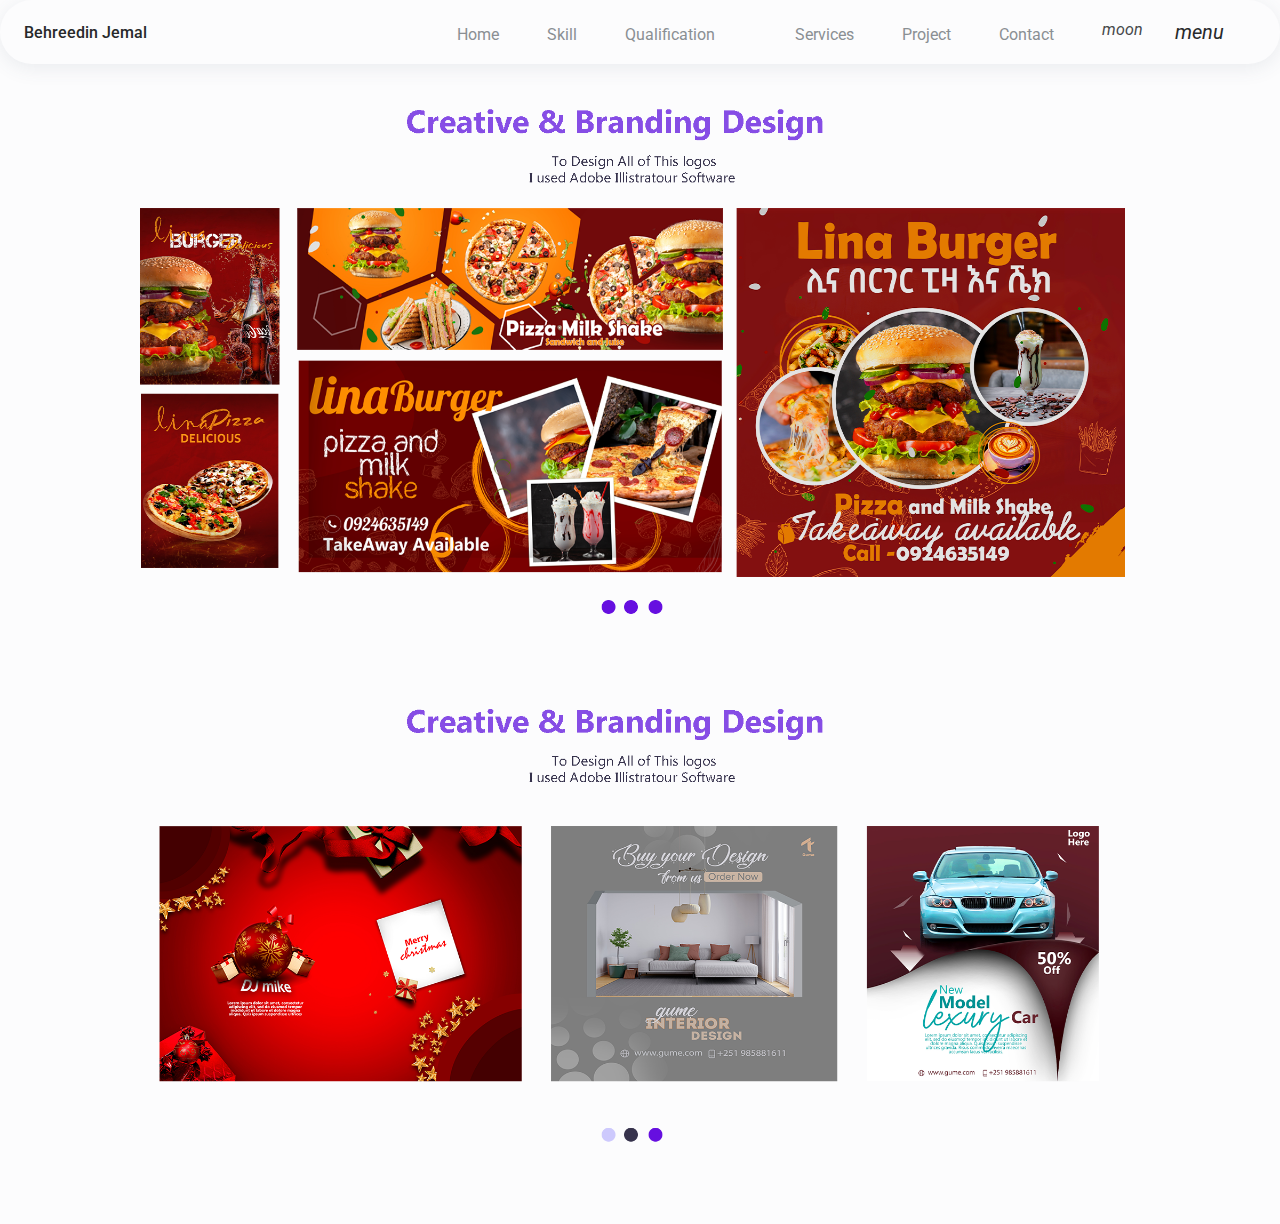
<file: beyre.com/cre.html>
<!DOCTYPE html>
<html lang="en">
<head>
    <meta charset="UTF-8">
    <meta http-equiv="X-UA-Compatible" content="IE=edge">
    <meta name="viewport" content="width=device-width, initial-scale=1.0">
    <title>logo</title>
    <link rel="stylesheet" href="cre.css">
</head>
<body>
    <header class="header" id="header">
        <nav class="nav-container">

            <a href="" class="nav__logo">
                Behreedin Jemal
            </a>
       
            <div class="nav__menu" id="nav__menu">
                <ul class="nav__list grid">
                    <li class="nav__item">
                        <a href="index.html" class="nav__link">
                            <i class="ri-home-5-line"></i> Home
                        </a>

                        <a href="index.html#skills" class="nav__link">
                            <i class="ri-trophy-line"></i> Skill
                        </a>

                        <a href="index.html#qualification" class="nav__link">
                            <i class="ri-book-open-line"></i> Qualification
                        </a>

                    </li>

                    <li class="nav__item">
                        
                        <a href="index.html#services" class="nav__link">
                            <i class="ri-briefcase-line"></i> Services 
                        </a>

                        <a href="index.html#projects" class="nav__link">
                            <i class="ri-image-line"></i> Project
                        </a>

                        <a href="index.html#contatct" class="nav__link">
                            <i class="ri-chat-3-line"></i> Contact
                        </a>

                    </li>
                    

                  
                </ul>

                <div class="nav__close" id="nav__close">
                    <i class="ri-close-fill"></i>
                </div>

            </div>

            <div class="nav__buttuns">
                <i class="ri-moon-line change-theme" id="theme-button">moon</i>
            

                <div class="nav__toggle" id="nav__toggle">
                    <i class="ri-menu-4-fill">menu</i> 
                </div>
            </div>
            
        </nav>
    </header>

    <div class="home1">
        <img src="img2/cre-1.png" alt="sample logo">
        <img src="img2/cre2.png" alt="sample logo">
        <img src="img2/cre-3.png" alt="sample logo">
        <img src="img2/cre4.png" alt="sample logo">
    </div>

    <div class="home2">
        <img src="big/cr-1.png" alt="sample logo">
        <img src="big/cre-2.png" alt="sample logo">
    </div>
    <script src="big/scrollreveal.min.js"></script>
    <script src="logo.js"></script>
</body>
</html>
</file>
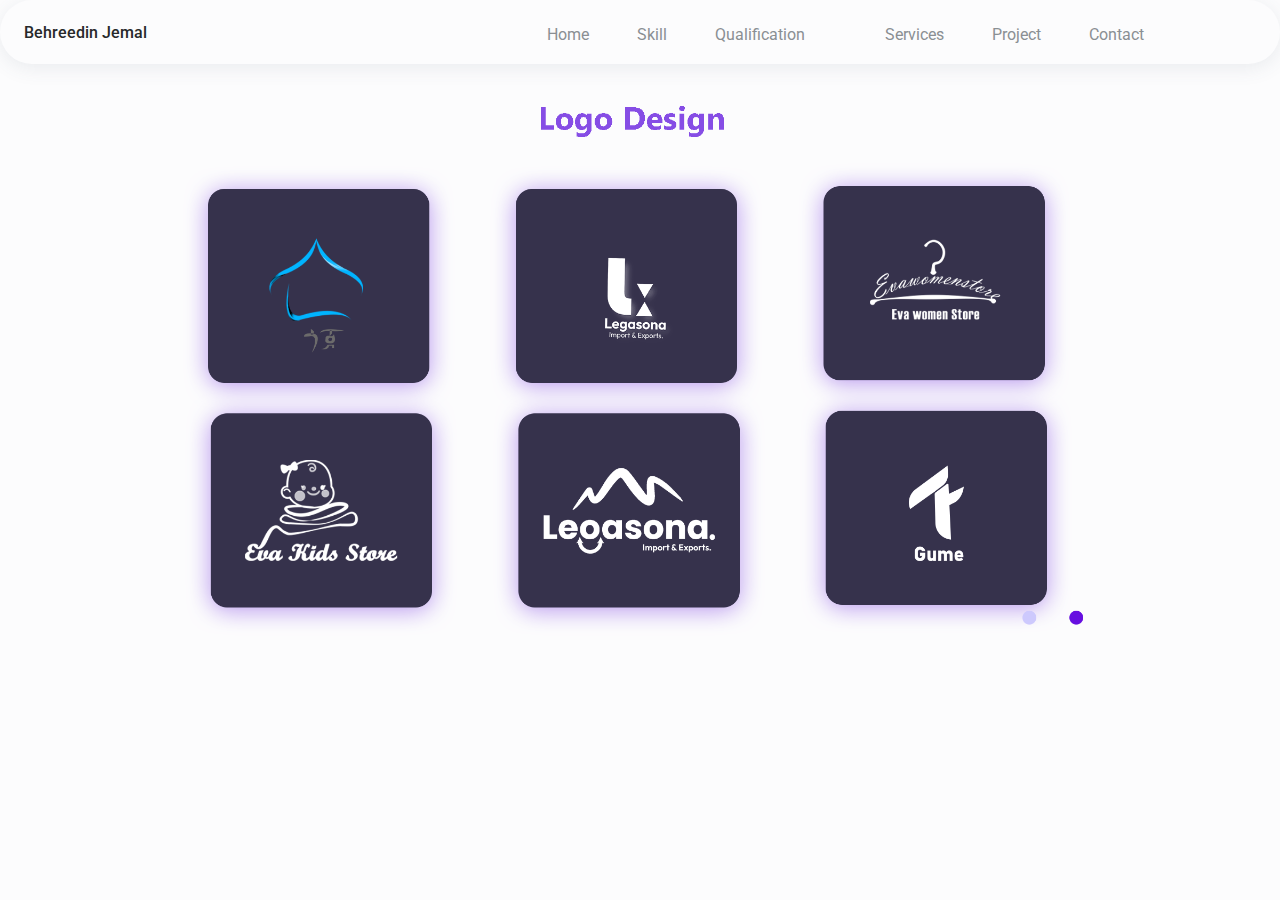
<file: beyre.com/logo.html>
<!DOCTYPE html>
<html lang="en">
<head>
    <meta charset="UTF-8">
    <meta http-equiv="X-UA-Compatible" content="IE=edge">
    <meta name="viewport" content="width=device-width, initial-scale=1.0">
    <title>logo</title>
    <link rel="stylesheet" href="logo.css">
</head>
<body>
    <header class="header" id="header">
        <nav class="nav-container">

            <a href="" class="nav__logo">
                Behreedin Jemal
            </a>
       
            <div class="nav__menu" id="nav__menu">
                <ul class="nav__list grid">
                    <li class="nav__item">
                        <a href="index.html" class="nav__link">
                            <i class="ri-home-5-line"></i> Home
                        </a>

                        <a href="index.html#skills" class="nav__link">
                            <i class="ri-trophy-line"></i> Skill
                        </a>

                        <a href="index.html#qualification" class="nav__link">
                            <i class="ri-book-open-line"></i> Qualification
                        </a>

                    </li>

                    <li class="nav__item">
                        
                        <a href="index.html#services" class="nav__link">
                            <i class="ri-briefcase-line"></i> Services 
                        </a>

                        <a href="index.html#projects" class="nav__link">
                            <i class="ri-image-line"></i> Project
                        </a>

                        <a href="index.html#contact" class="nav__link">
                            <i class="ri-chat-3-line"></i> Contact
                        </a>

                    </li>
                    

                  
                </ul>

                <div class="nav__close" id="nav__close">
                    <i class="ri-close-fill"></i>
                </div>

            </div>

            <div class="nav__buttuns">
                <i class="ri-moon-fill"></i>
            

                <div class="nav__toggle" id="nav__toggle">
                    <i class="ri-sun-line"></i>
                </div>
            </div>
            
        </nav>
    </header>


    <div class="home1">
        <img src="img2/logo.png" alt="sample logo">
        <img src="img2/logo2.png" alt="sample logo">
    </div>

    <div class="home2">
        <img src="big/logo.png" alt="sample logo">
    </div>
    <script src="big/scrollreveal.min.js"></script>
    
    <script src="logo.js"></script>
</body>
</html>
</file>
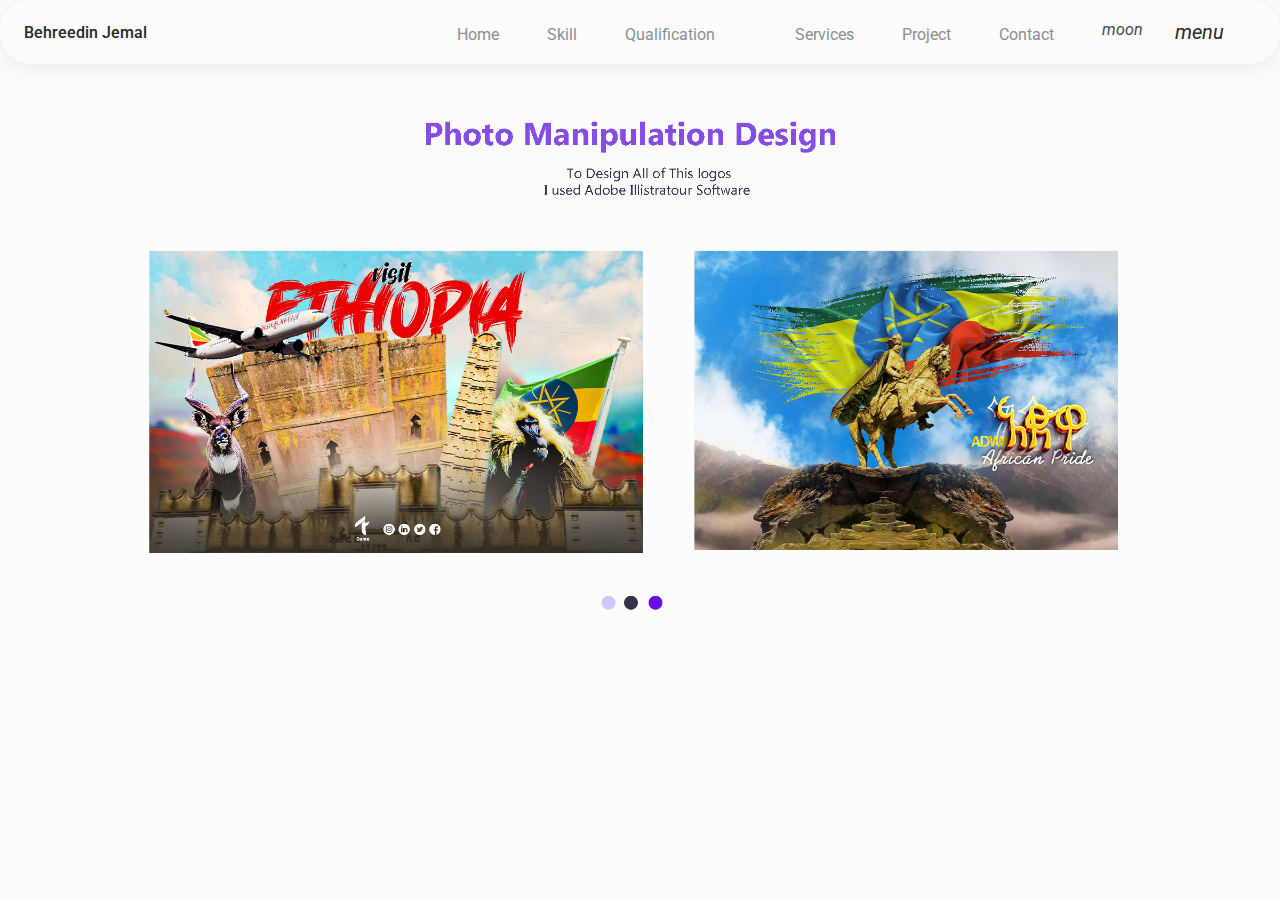
<file: beyre.com/mani.html>
<!DOCTYPE html>
<html lang="en">
<head>
    <meta charset="UTF-8">
    <meta http-equiv="X-UA-Compatible" content="IE=edge">
    <meta name="viewport" content="width=device-width, initial-scale=1.0">
    <title>logo</title>
    <link rel="stylesheet" href="cre.css">
</head>
<body>
    <header class="header" id="header">
        <nav class="nav-container">

            <a href="" class="nav__logo">
                Behreedin Jemal
            </a>
       
            <div class="nav__menu" id="nav__menu">
                <ul class="nav__list grid">
                    <li class="nav__item">
                        <a href="index.html" class="nav__link">
                            <i class="ri-home-5-line"></i> Home
                        </a>

                        <a href="index.html#skills" class="nav__link">
                            <i class="ri-trophy-line"></i> Skill
                        </a>

                        <a href="index.html#qualification" class="nav__link">
                            <i class="ri-book-open-line"></i> Qualification
                        </a>

                    </li>

                    <li class="nav__item">
                        
                        <a href="index.html#services" class="nav__link">
                            <i class="ri-briefcase-line"></i> Services 
                        </a>

                        <a href="index.html#projects" class="nav__link">
                            <i class="ri-image-line"></i> Project
                        </a>

                        <a href="index.html#contact" class="nav__link">
                            <i class="ri-chat-3-line"></i> Contact
                        </a>

                    </li>
                    

                  
                </ul>

                <div class="nav__close" id="nav__close">
                    <i class="ri-close-fill"></i>
                </div>

            </div>

            <div class="nav__buttuns">
                <i class="ri-moon-line change-theme" id="theme-button">moon</i>
            

                <div class="nav__toggle" id="nav__toggle">
                    <i class="ri-menu-4-fill">menu</i> 
                </div>
            </div>
            
        </nav>
    </header>

    <div class="home1">
        <img src="img2/mani1.png" alt="sample logo">
        <img src="img2/mani2.png" alt="sample logo">
        
    </div>

    <div class="home2">
        <img src="big/mani-1.png" alt="sample logo">
        
    </div>
    <script src="big/scrollreveal.min.js"></script>
    <script src="logo.js"></script>
</body>
</html>
</file>
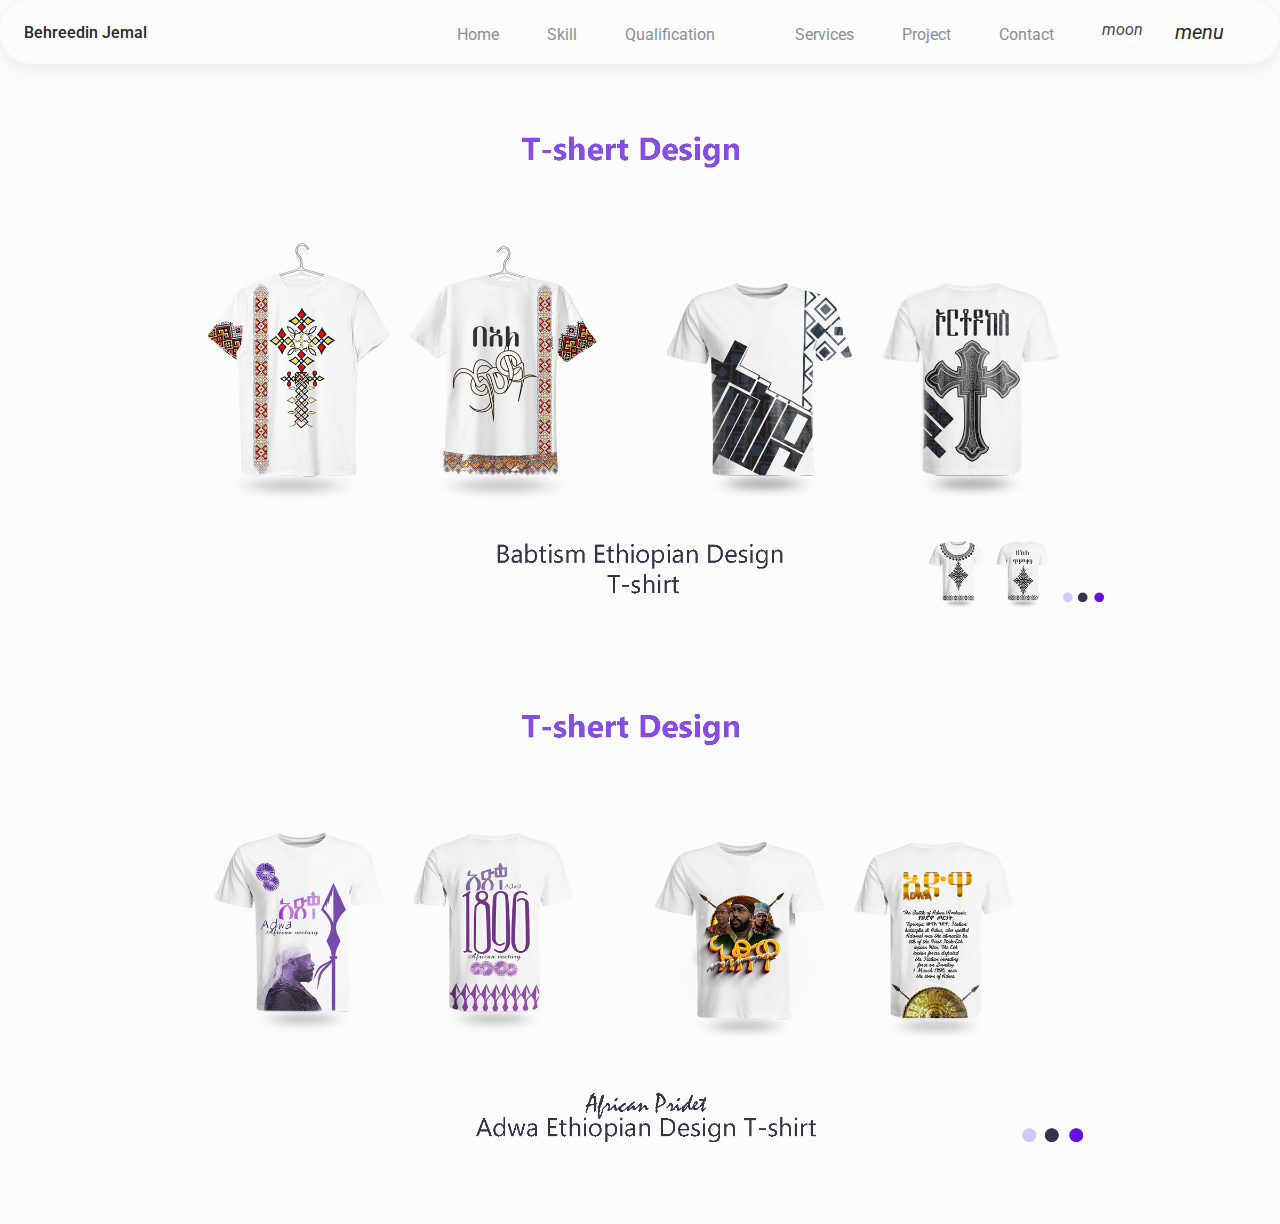
<file: beyre.com/thirt.html>
<!DOCTYPE html>
<html lang="en">
<head>
    <meta charset="UTF-8">
    <meta http-equiv="X-UA-Compatible" content="IE=edge">
    <meta name="viewport" content="width=device-width, initial-scale=1.0">
    <title>logo</title>
    <link rel="stylesheet" href="cre.css">
</head>
<body>
    <header class="header" id="header">
        <nav class="nav-container">

            <a href="" class="nav__logo">
                Behreedin Jemal
            </a>
       
            <div class="nav__menu" id="nav__menu">
                <ul class="nav__list grid">
                    <li class="nav__item">
                        <a href="index.html" class="nav__link">
                            <i class="ri-home-5-line"></i> Home
                        </a>

                        <a href="index.html#skills" class="nav__link">
                            <i class="ri-trophy-line"></i> Skill
                        </a>

                        <a href="index.html#qualification" class="nav__link">
                            <i class="ri-book-open-line"></i> Qualification
                        </a>

                    </li>

                    <li class="nav__item">
                        
                        <a href="index.html#services" class="nav__link">
                            <i class="ri-briefcase-line"></i> Services 
                        </a>

                        <a href="index.html#projects" class="nav__link">
                            <i class="ri-image-line"></i> Project
                        </a>

                        <a href="index.html#contact" class="nav__link">
                            <i class="ri-chat-3-line"></i> Contact
                        </a>

                    </li>
                    

                  
                </ul>

                <div class="nav__close" id="nav__close">
                    <i class="ri-close-fill"></i>
                </div>

            </div>

            <div class="nav__buttuns">
                <i class="ri-moon-line change-theme" id="theme-button">moon</i>
            

                <div class="nav__toggle" id="nav__toggle">
                    <i class="ri-menu-4-fill">menu</i> 
                </div>
            </div>
            
        </nav>
    </header>

    <div class="home1">
        <img src="img2/t-s-1.png" alt="sample logo">
    </div>

    <div class="home2">
        <img src="big/t-1.png" alt="sample logo">
        <img src="big/t-2.png" alt="sample logo">
    </div>
    <script src="big/scrollreveal.min.js"></script>
    <script src="logo.js"></script>
</body>
</html>
</file>
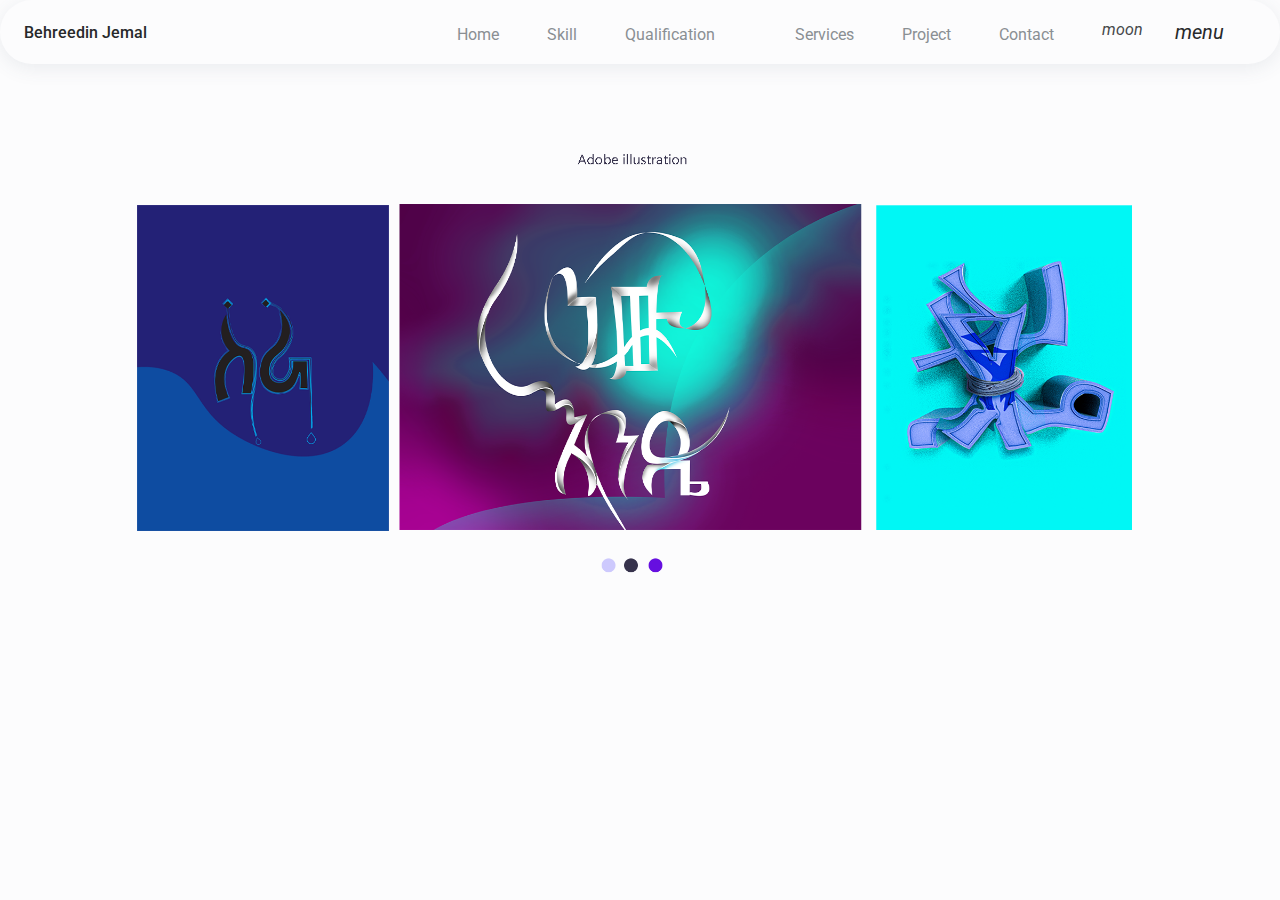
<file: beyre.com/typ.html>
<!DOCTYPE html>
<html lang="en">
<head>
    <meta charset="UTF-8">
    <meta http-equiv="X-UA-Compatible" content="IE=edge">
    <meta name="viewport" content="width=device-width, initial-scale=1.0">
    <title>logo</title>
    <link rel="stylesheet" href="cre.css">
</head>
<body>
    <header class="header" id="header">
        <nav class="nav-container">

            <a href="" class="nav__logo">
                Behreedin Jemal
            </a>
       
            <div class="nav__menu" id="nav__menu">
                <ul class="nav__list grid">
                    <li class="nav__item">
                        <a href="index.html" class="nav__link">
                            <i class="ri-home-5-line"></i> Home
                        </a>

                        <a href="index.html#skills" class="nav__link">
                            <i class="ri-trophy-line"></i> Skill
                        </a>

                        <a href="index.html#qualification" class="nav__link">
                            <i class="ri-book-open-line"></i> Qualification
                        </a>

                    </li>

                    <li class="nav__item">
                        
                        <a href="index.html#services" class="nav__link">
                            <i class="ri-briefcase-line"></i> Services 
                        </a>

                        <a href="index.html#projects" class="nav__link">
                            <i class="ri-image-line"></i> Project
                        </a>

                        <a href="index.html#contact" class="nav__link">
                            <i class="ri-chat-3-line"></i> Contact
                        </a>

                    </li>
                    

                  
                </ul>

                <div class="nav__close" id="nav__close">
                    <i class="ri-close-fill"></i>
                </div>

            </div>

            <div class="nav__buttuns">
                <i class="ri-moon-line change-theme" id="theme-button">moon</i>
            

                <div class="nav__toggle" id="nav__toggle">
                    <i class="ri-menu-4-fill">menu</i> 
                </div>
            </div>
            
        </nav>
    </header>

    <div class="home1">
        <img src="img2/typo1.png" alt="sample logo">
        <img src="img2/typo2.png" alt="sample logo">
     
    </div>

    <div class="home2">
        <img src="big/typo-1.png" alt="sample logo">
        
    </div>
    <script src="big/scrollreveal.min.js"></script>
    <script src="logo.js"></script>
</body>
</html>
</file>
<file: beyre.com/cre.css>
@import url("https://fonts.googleapis.com/css2?family=Lora:wght@400;500;600&family=Roboto:wght@400;500&display=swap");

/*=============== VARIABLES CSS ===============*/
:root {
  --header-height: 3.5rem;

  /*========== Colors ==========*/
  /*Color mode HSL(hue, saturation, lightness)*/
  --first-color: hsl(207, 65%, 65%);
  --title-color: hsl(207, 4%, 16%);
  --text-color: hsl(207, 4%, 28%);
  --text-color-light: hsl(207, 4%, 56%);
  --body-color: hsl(207, 4%, 99%);
  --container-color: hsl(207, 4%, 95%);

  /* Change the first number */
  /* Blue: 207 - Purple: 250 - Pink: 356 - Teal: 174 */
  --gradient-color: linear-gradient(180deg,
                      hsla(207, 48%, 72%, 0),
                      hsla(207, 65%, 65%, 1));

  /*========== Font and typography ==========*/
  /*.5rem = 8px | 1rem = 16px ...*/
  --body-font: 'Roboto', sans-serif;
  --title-font: 'Lora', serif;
  --biggest-font-size: 1.5rem;
  --h1-font-size: 1.5rem;
  --h2-font-size: 1.25rem;
  --h3-font-size: 1rem;
  --normal-font-size: .938rem;
  --small-font-size: .813rem;
  --smaller-font-size: .75rem;
  --tiny-font-size: .625rem;

  /*========== Font weight ==========*/
  --font-medium: 500;
  --font-semi-bold: 600;

  /*========== z index ==========*/
  --z-normal: 1;
  --z-tooltip: 10;
  --z-fixed: 100;
}

/* Responsive typography */
@media screen and (min-width: 1024px) {
  :root {
    --biggest-font-size: 3rem;
    --h1-font-size: 2.25rem;
    --h2-font-size: 1.5rem;
    --h3-font-size: 1.25rem;
    --normal-font-size: 1rem;
    --small-font-size: .875rem;
    --smaller-font-size: .813rem;
    --tiny-font-size: .688rem;
  }
}

/*=============== BASE ===============*/
* {
  box-sizing: border-box;
  padding: 0;
  margin: 0;
}

html {
  scroll-behavior: smooth;
}

body {
  font-family: var(--body-font);
  font-size: var(--normal-font-size);
  background-color: var(--body-color);
  color: var(--text-color);
  transition: background .4s; /* for dark mode animation */
}

h1, h2, h3 {
  color: var(--title-color);
  font-family: var(--title-font);
  font-weight: var(--font-medium);
}

ul {
  list-style: none;
}

a {
  text-decoration: none;
}

img {
  max-width: 100%;
  height: auto;
}

/*=============== THEME ===============*/


/*========== Variables Dark theme ==========*/
body.dark-theme {
  --title-color: #00ddf2;
  --text-color:  hsl(207, 4%, 56%);
  --body-color: #002050;
  --container-color: #00def21c;
}

/*========== 
    Color changes in some parts of 
    the website, in light theme
==========*/


/*=============== REUSABLE CSS CLASSES ===============*/
.container {
  max-width: 1024px;
  margin-inline: 1.5rem;
}

.grid {
  display: grid;
  gap: 1.5rem;
}

.section {
  padding-block: 2.5rem;
}

.section__border {
  border-bottom: 1px solid var(--title-color);
  padding-bottom: 3.5rem;
}

.section__title, 
.section__subtitle {
  text-align: center;
}

.section__title {
  font-size: var(--h1-font-size);
  font-weight: var(--font-semi-bold);
  margin-bottom: .25rem;
}

.section__subtitle {
  display: block;
  font-size: var(--small-font-size);
  color: var(--text-color-light);
  margin-bottom: 3rem;
}

.main {
  overflow: hidden; /* For animation */
}



.header{
    width: 100%;
    position: fixed;
    bottom: 2rem;
    z-index: var(--z-fixed);
}

nav{
    height: calc(var(--header-height) + .5rem);
    display: flex;
    justify-content: space-between;
    align-items: center;
    background-color: var(--body-color);
    padding-inline: 1.5rem;
    box-shadow: 0 4px 20px hsla(207, 24%, 35%, .1);
    border-radius: 3rem;
}
.nav__logo,
.nav__toggle,
.nav__close{
    color: var(--title-color);
}

.nav__logo{
    font-weight: var(--font-medium);
}
.nav__toggle{
    display: flex;
    font-size: 1.25rem;
    cursor: pointer; 
}



@media screen and (max-width: 1023px){
 .nav__menu{
    position: fixed; 
    width: 88%;
    left: 0;
    right: 0;
    bottom: -60%;
    margin: 0 auto;
    background-color: var(--body-color);
    box-shadow: 0 4px 20px hsla(207, 24%, 35%, .1);
    padding: 2rem 1.5rem 5rem;
    border-radius: 2rem;
    transition: bottom .3rem;
  }


}
ul .nav__item {
  display: flex; 
  align-items: center;
  justify-content: space-between;
  gap: 3rem 3rem;
  padding: 0 1rem;
}


.nav__link {
    display: flex;
    flex-direction: column;
    align-items: center;
    row-gap: .25rem;
    font-size: var(--smaller-font-size);
    color: var(--text-color-light);
    transition: color .3s;
    
}

.nav__link:hover{
    color: var(--title-color);
}
.nav__link i{
    font-size: 1.25rem;
}
.nav__close{
    position: absolute;
    right: 1.5rem; 
    bottom: .7rem;
    font-size: 1.5rem;
    cursor: pointer;
    
}
.nav__buttuns{
  display: flex;
  column-gap: 2rem;
}


/*=============== HEADER & NAV ===============*/


/* Show menu */
.show-menu{
  bottom: 2rem;
}





@media screen and (min-width: 767px){
    .container{
      margin-inline: 1rem;
    }
    .nav__menu{
      padding-bottom: 4rem;
    }
  
    .nav__list{
      gap: 1rem 1.25rem;
    } 
    .nav,
    .nav__menu{
      width: 380px;
    }
  
    .nav{
      margin: 0 auto;
      
    }
  
    .header{
      top: 0;
      bottom: initial;
      background-color: var(--body-color);
      transition: .4s;
    }
  
    .nav{
      width: initial;
      height: calc(var(--header-height) + 1.5rem);
      box-shadow: none;
      border-radius: none;
      column-gap: 3rem;
      margin-inline: 1.5rem;
      padding: 0;
    }
    
  
    .nav__menu{
      width: initial;
      margin-left: auto;
      transition: backgroud .4s;
      align-content: center;
      margin-top: 4rem;
      margin-right: 2rem;
  
    }
    .nav__item{
      display: flex;
      column-gap: 3rem;
      align-items: center;
  
    }
    .nav__buttuns{
      margin-right: 2rem;
  
    }
    .nav__list{
      display: flex;
      column-gap: 3rem;
      align-items: center;
  
  
    }
    .nav__link{
      font-size: var(--normal-font-size);
      
    }
   

}

  
@media screen and (min-width: 767px){
  .home1{
  display: none;
  }

  .home2{
      width: 80%;
      height: auto;
      margin-left: 7.5rem;
      padding-top: 4rem;
  }


}

@media screen and (max-width: 767px){
  .home2{
  display: none;
  }

  


}
</file>
<file: beyre.com/logo.css>
@import url("https://fonts.googleapis.com/css2?family=Lora:wght@400;500;600&family=Roboto:wght@400;500&display=swap");

/*=============== VARIABLES CSS ===============*/
:root {
  --header-height: 3.5rem;

  /*========== Colors ==========*/
  /*Color mode HSL(hue, saturation, lightness)*/
  --first-color: hsl(207, 65%, 65%);
  --title-color: hsl(207, 4%, 16%);
  --text-color: hsl(207, 4%, 28%);
  --text-color-light: hsl(207, 4%, 56%);
  --body-color: hsl(207, 4%, 99%);
  --container-color: hsl(207, 4%, 95%);

  /* Change the first number */
  /* Blue: 207 - Purple: 250 - Pink: 356 - Teal: 174 */
  --gradient-color: linear-gradient(180deg,
                      hsla(207, 48%, 72%, 0),
                      hsla(207, 65%, 65%, 1));

  /*========== Font and typography ==========*/
  /*.5rem = 8px | 1rem = 16px ...*/
  --body-font: 'Roboto', sans-serif;
  --title-font: 'Lora', serif;
  --biggest-font-size: 1.5rem;
  --h1-font-size: 1.5rem;
  --h2-font-size: 1.25rem;
  --h3-font-size: 1rem;
  --normal-font-size: .938rem;
  --small-font-size: .813rem;
  --smaller-font-size: .75rem;
  --tiny-font-size: .625rem;

  /*========== Font weight ==========*/
  --font-medium: 500;
  --font-semi-bold: 600;

  /*========== z index ==========*/
  --z-normal: 1;
  --z-tooltip: 10;
  --z-fixed: 100;
}

/* Responsive typography */
@media screen and (min-width: 1024px) {
  :root {
    --biggest-font-size: 3rem;
    --h1-font-size: 2.25rem;
    --h2-font-size: 1.5rem;
    --h3-font-size: 1.25rem;
    --normal-font-size: 1rem;
    --small-font-size: .875rem;
    --smaller-font-size: .813rem;
    --tiny-font-size: .688rem;
  }
}

/*=============== BASE ===============*/
* {
  box-sizing: border-box;
  padding: 0;
  margin: 0;
}

html {
  scroll-behavior: smooth;
}

body {
  font-family: var(--body-font);
  font-size: var(--normal-font-size);
  background-color: var(--body-color);
  color: var(--text-color);
  transition: background .4s; /* for dark mode animation */
}

h1, h2, h3 {
  color: var(--title-color);
  font-family: var(--title-font);
  font-weight: var(--font-medium);
}

ul {
  list-style: none;
}

a {
  text-decoration: none;
}

img {
  max-width: 100%;
  height: auto;
}

/*=============== THEME ===============*/


/*========== Variables Dark theme ==========*/
body.dark-theme {
  --title-color: #00ddf2;
  --text-color:  hsl(207, 4%, 56%);
  --body-color: #002050;
  --container-color: #00def21c;
}

/*========== 
    Color changes in some parts of 
    the website, in light theme
==========*/


/*=============== REUSABLE CSS CLASSES ===============*/
.container {
  max-width: 1024px;
  margin-inline: 1.5rem;
}

.grid {
  display: grid;
  gap: 1.5rem;
}

.section {
  padding-block: 2.5rem;
}

.section__border {
  border-bottom: 1px solid var(--title-color);
  padding-bottom: 3.5rem;
}

.section__title, 
.section__subtitle {
  text-align: center;
}

.section__title {
  font-size: var(--h1-font-size);
  font-weight: var(--font-semi-bold);
  margin-bottom: .25rem;
}

.section__subtitle {
  display: block;
  font-size: var(--small-font-size);
  color: var(--text-color-light);
  margin-bottom: 3rem;
}

.main {
  overflow: hidden; /* For animation */
}



.header{
    width: 100%;
    position: fixed;
    bottom: 2rem;
    z-index: var(--z-fixed);
}

nav{
    height: calc(var(--header-height) + .5rem);
    display: flex;
    justify-content: space-between;
    align-items: center;
    background-color: var(--body-color);
    padding-inline: 1.5rem;
    box-shadow: 0 4px 20px hsla(207, 24%, 35%, .1);
    border-radius: 3rem;
}
.nav__logo,
.nav__toggle,
.nav__close{
    color: var(--title-color);
}

.nav__logo{
    font-weight: var(--font-medium);
}
.nav__toggle{
    display: flex;
    font-size: 1.25rem;
    cursor: pointer; 
}



@media screen and (max-width: 1023px){
 .nav__menu{
    position: fixed; 
    width: 88%;
    left: 0;
    right: 0;
    bottom: -60%;
    margin: 0 auto;
    background-color: var(--body-color);
    box-shadow: 0 4px 20px hsla(207, 24%, 35%, .1);
    padding: 2rem 1.5rem 5rem;
    border-radius: 2rem;
    transition: bottom .3rem;
  }


}
ul .nav__item {
  display: flex; 
  align-items: center;
  justify-content: space-between;
  gap: 3rem 3rem;
  padding: 0 1rem;
}


.nav__link {
    display: flex;
    flex-direction: column;
    align-items: center;
    row-gap: .25rem;
    font-size: var(--smaller-font-size);
    color: var(--text-color-light);
    transition: color .3s;
    
}

.nav__link:hover{
    color: var(--title-color);
}
.nav__link i{
    font-size: 1.25rem;
}
.nav__close{
    position: absolute;
    right: 1.5rem; 
    bottom: .7rem;
    font-size: 1.5rem;
    cursor: pointer;
    
}
.nav__buttuns{
  display: flex;
  column-gap: 2rem;
}


/*=============== HEADER & NAV ===============*/


/* Show menu */
.show-menu{
  bottom: 2rem;
}





@media screen and (min-width: 767px){
    .container{
      margin-inline: 1rem;
    }
    .nav__menu{
      padding-bottom: 4rem;
    }
  
    .nav__list{
      gap: 1rem 1.25rem;
    } 
    .nav,
    .nav__menu{
      width: 380px;
    }
  
    .nav{
      margin: 0 auto;
      
    }
  
    .header{
      top: 0;
      bottom: initial;
      background-color: var(--body-color);
      transition: .4s;
    }
  
    .nav{
      width: initial;
      height: calc(var(--header-height) + 1.5rem);
      box-shadow: none;
      border-radius: none;
      column-gap: 3rem;
      margin-inline: 1.5rem;
      padding: 0;
    }
    
  
    .nav__menu{
      width: initial;
      margin-left: auto;
      transition: backgroud .4s;
      align-content: center;
      margin-top: 4rem;
      margin-right: 2rem;
  
    }
    .nav__item{
      display: flex;
      column-gap: 3rem;
      align-items: center;
  
    }
    .nav__buttuns{
      margin-right: 2rem;
  
    }
    .nav__list{
      display: flex;
      column-gap: 3rem;
      align-items: center;
  
  
    }
    .nav__link{
      font-size: var(--normal-font-size);
      
    }
   

}
  
@media screen and (min-width: 767px){
    .home1{
    display: none;
    }

    .home2{
        width: 80%;
        height: auto;
        margin-left: 7.5rem;
        padding-top: 4rem;
    }


}

@media screen and (max-width: 767px){
    .home2{
    display: none;
    }



}
</file>
